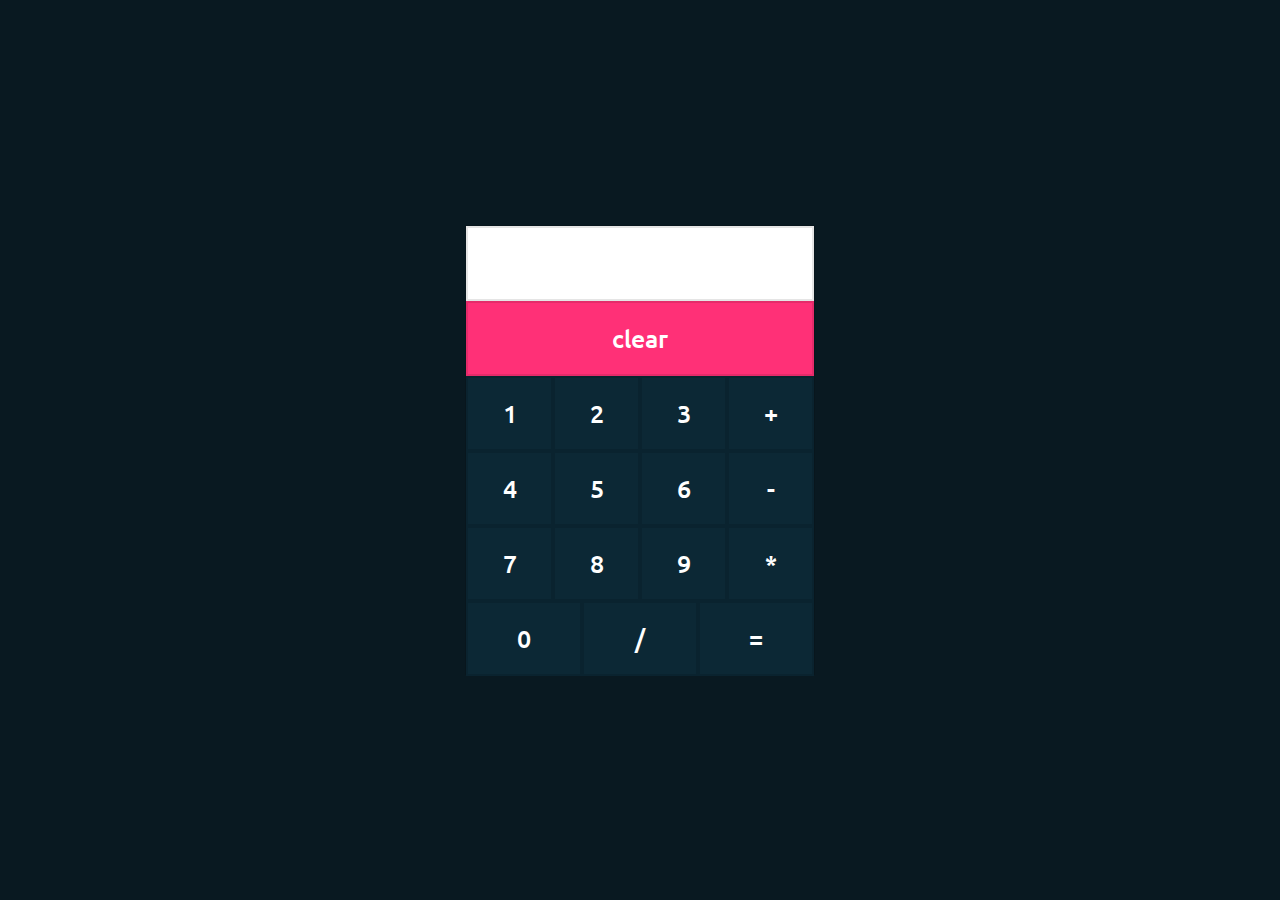
<file: calculator/index.html>
<!DOCTYPE html>
<html lang="en">

<head>
    <meta charset="UTF-8">
    <meta http-equiv="X-UA-Compatible" content="IE=edge">
    <meta name="viewport" content="width=device-width, initial-scale=1.0">
    <link href="https://fonts.googleapis.com/css2?family=Ubuntu:wght@300;400&display=swap" rel="stylesheet">
    <link rel="stylesheet" href="css/style.css">
    <title>Calculator</title>
</head>

<body>
    <div class="main">
        <form class="calculatorform" name="calculatorform">
            <div class="screen">
                <input type="text" name="screen" readonly>
            </div>
            <div class="btn">
                <input type="button" class="clear-btn" name="clear" value="clear" onclick="Clear()">
            </div>
            <div class="btn">
                <input type="button" class="numbers" name="num1" value="1" onclick="valueButton(this)">
                <input type="button" class="numbers" name="num2" value="2" onclick="valueButton(this)">
                <input type="button" class="numbers" name="num3" value="3" onclick="valueButton(this)">
                <input type="button" class="numbers" name="plus" value="+" onclick="valueButton(this)">
            </div>
            <div class="btn">
                <input type="button" class="numbers" name="num4" value="4" onclick="valueButton(this)">
                <input type="button" class="numbers" name="num5" value="5" onclick="valueButton(this)">
                <input type="button" class="numbers" name="num6" value="6" onclick="valueButton(this)">
                <input type="button" class="numbers" name="sub" value="-" onclick="valueButton(this)">
            </div>
            <div class="btn">
                <input type="button" class="numbers" name="num7" value="7" onclick="valueButton(this)">
                <input type="button" class="numbers" name="num8" value="8" onclick="valueButton(this)">
                <input type="button" class="numbers" name="num9" value="9" onclick="valueButton(this)">
                <input type="button" class="numbers" name="mul" value="*" onclick="valueButton(this)">
            </div>
            <div class="btn">
                <input type="button" class="numbers" name="num0" value="0" onclick="valueButton(this)">
                <input type="button" class="numbers" name="div" value="/" onclick="valueButton(this)">
                <input type="button" class="numbers" name="equal" value="=" onclick="calculate()">
            </div>
        </form>
    </div>

    <script src="js/app.js"></script>
</body>

</html>
</file>
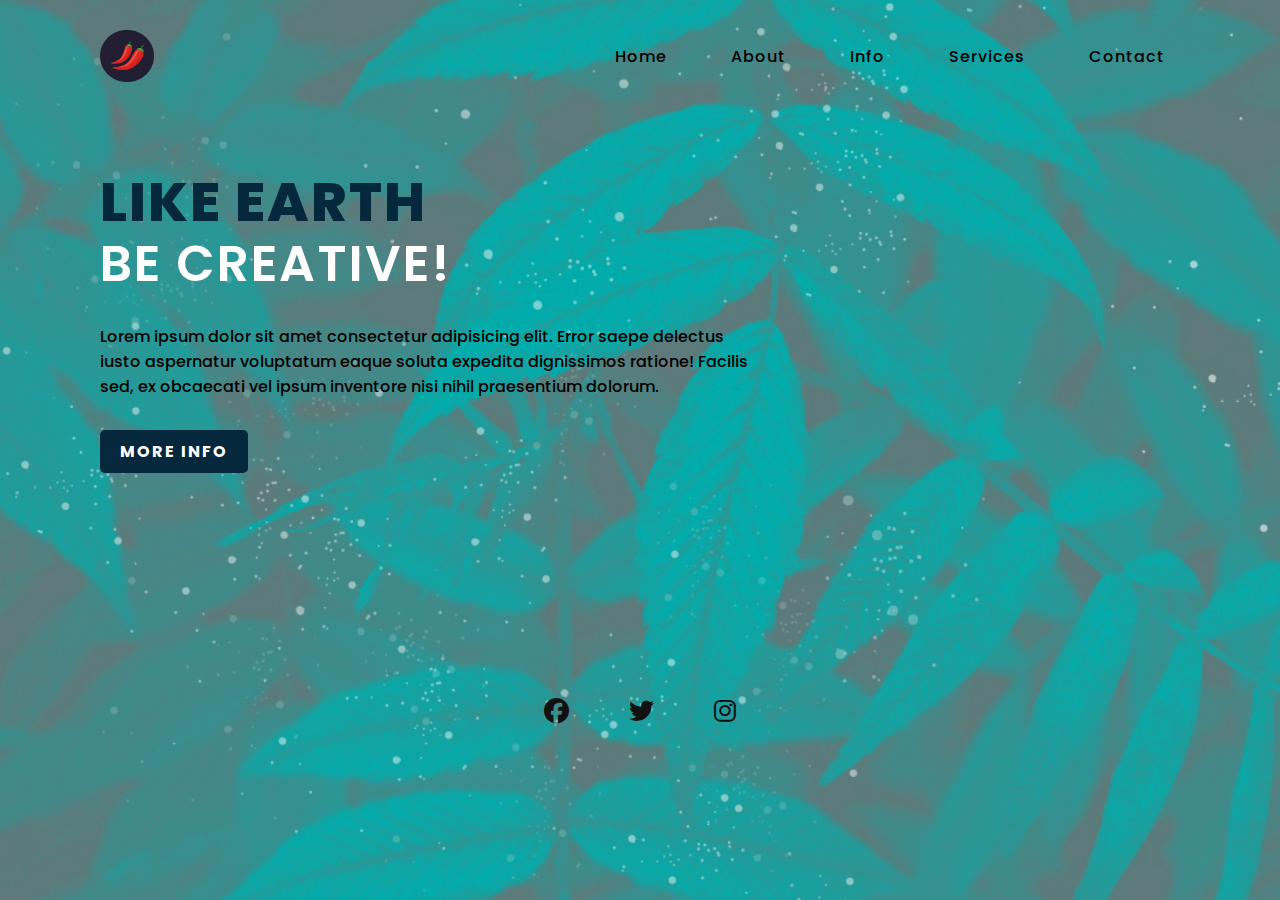
<file: landingPage/index.html>
<!DOCTYPE html>
<html lang="en">

<head>
    <meta charset="UTF-8">
    <meta http-equiv="X-UA-Compatible" content="IE=edge">
    <meta name="viewport" content="width=device-width, initial-scale=1.0">
    <link rel="stylesheet" href="https://cdnjs.cloudflare.com/ajax/libs/font-awesome/6.2.0/css/all.min.css">
    <link rel="stylesheet" href="style.css">
    <title>Landed</title>
</head>

<body>
    <section>
        <input type="checkbox" id="check">
        <header>
            <img src="chillies.png" alt="logo" class="logo">
            <div class="navigation">
                <a href="#">Home</a>
                <a href="#">About</a>
                <a href="#">Info</a>
                <a href="#">Services</a>
                <a href="#">Contact</a>
            </div>
            <label for="check">
                <i class="fas fa-bars menu-btn"></i>
                <i class="fas fa-times  close-btn"></i>
            </label>
        </header>
        <div class="content">
            <div class="info">
                <h2>Like Earth<br><span>Be Creative!</span></h2>
                <p>Lorem ipsum dolor sit amet consectetur adipisicing elit. Error saepe delectus iusto aspernatur
                    voluptatum eaque soluta expedita dignissimos ratione! Facilis sed, ex obcaecati vel ipsum inventore
                    nisi nihil praesentium dolorum.</p>
                <a href="#" class="info-btn">More Info</a>
            </div>
        </div>

        <div class="media-icons">
            <a href="#"><i class="fa-brands fa-facebook"></i></a>
            <a href="#"><i class="fa-brands fa-twitter"></i></a>
            <a href="#"><i class="fa-brands fa-instagram"></i></a>
        </div>
    </section>
</body>

</html>
</file>
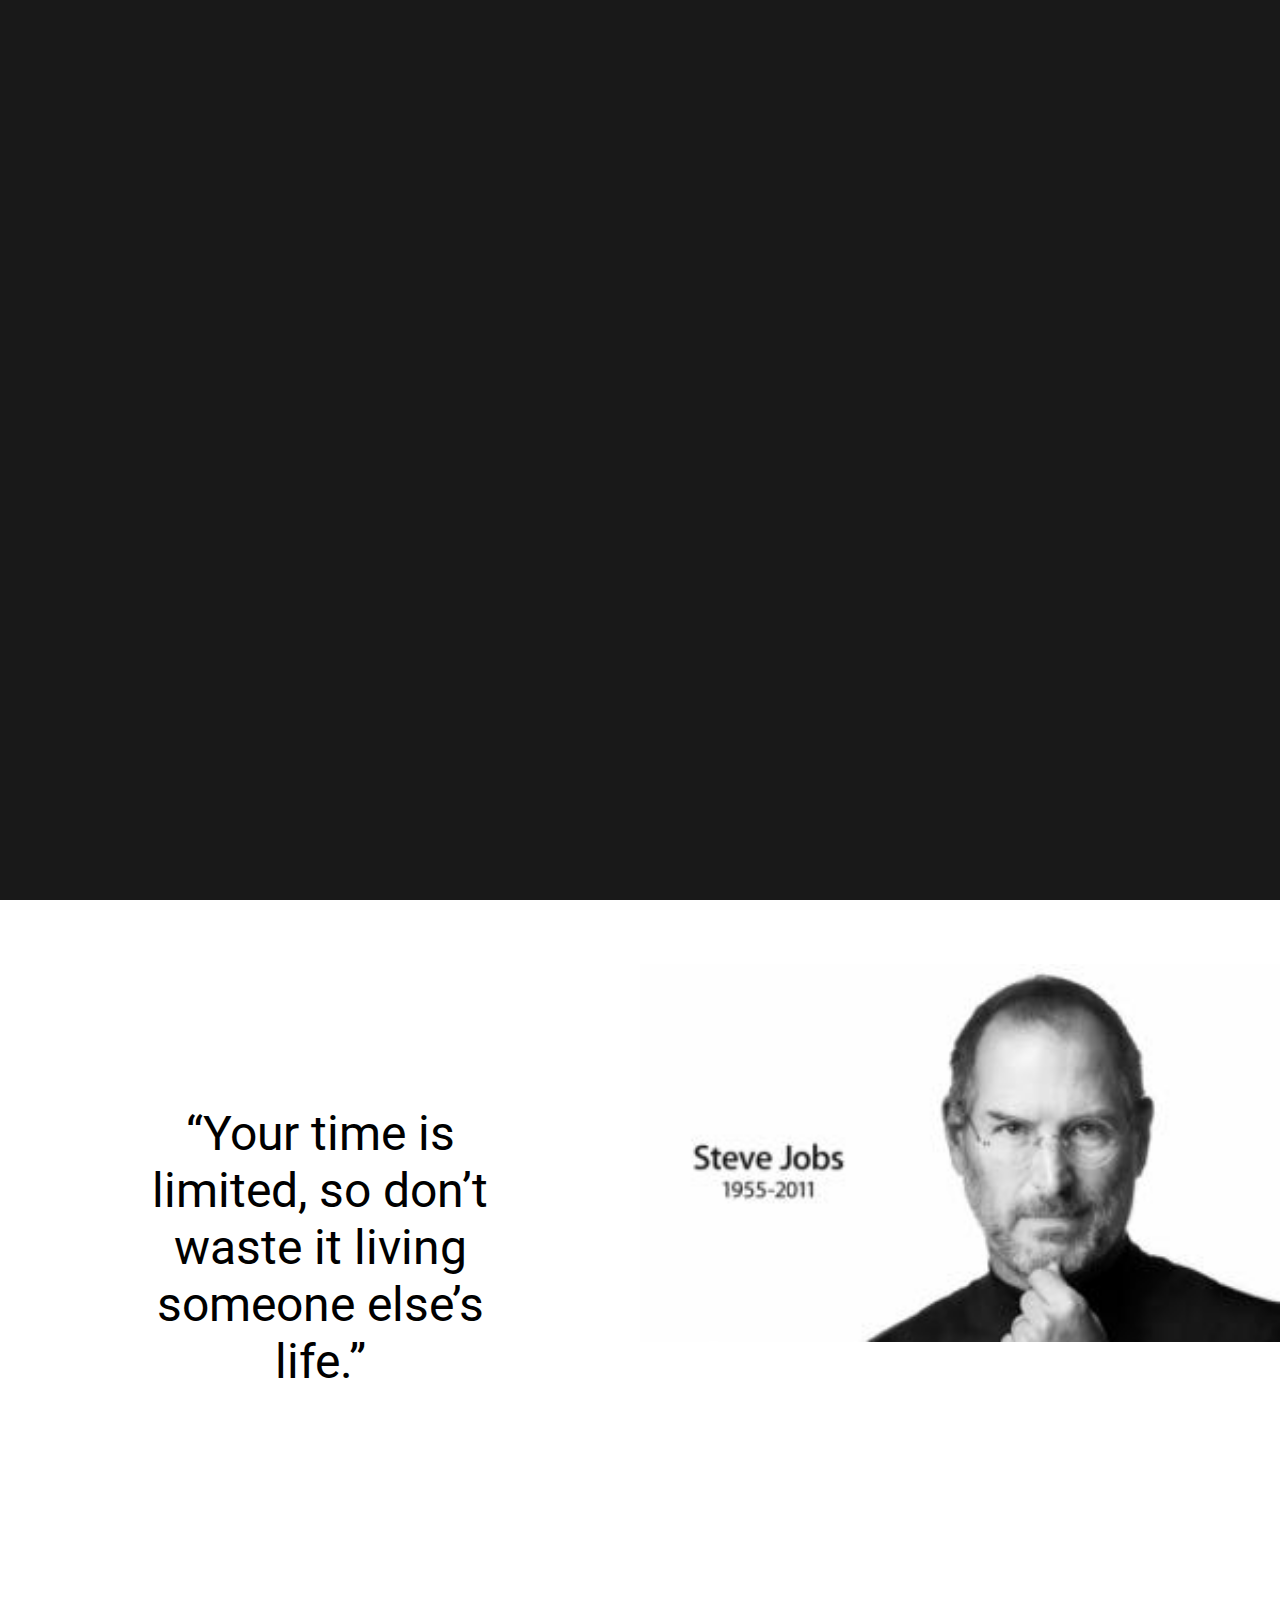
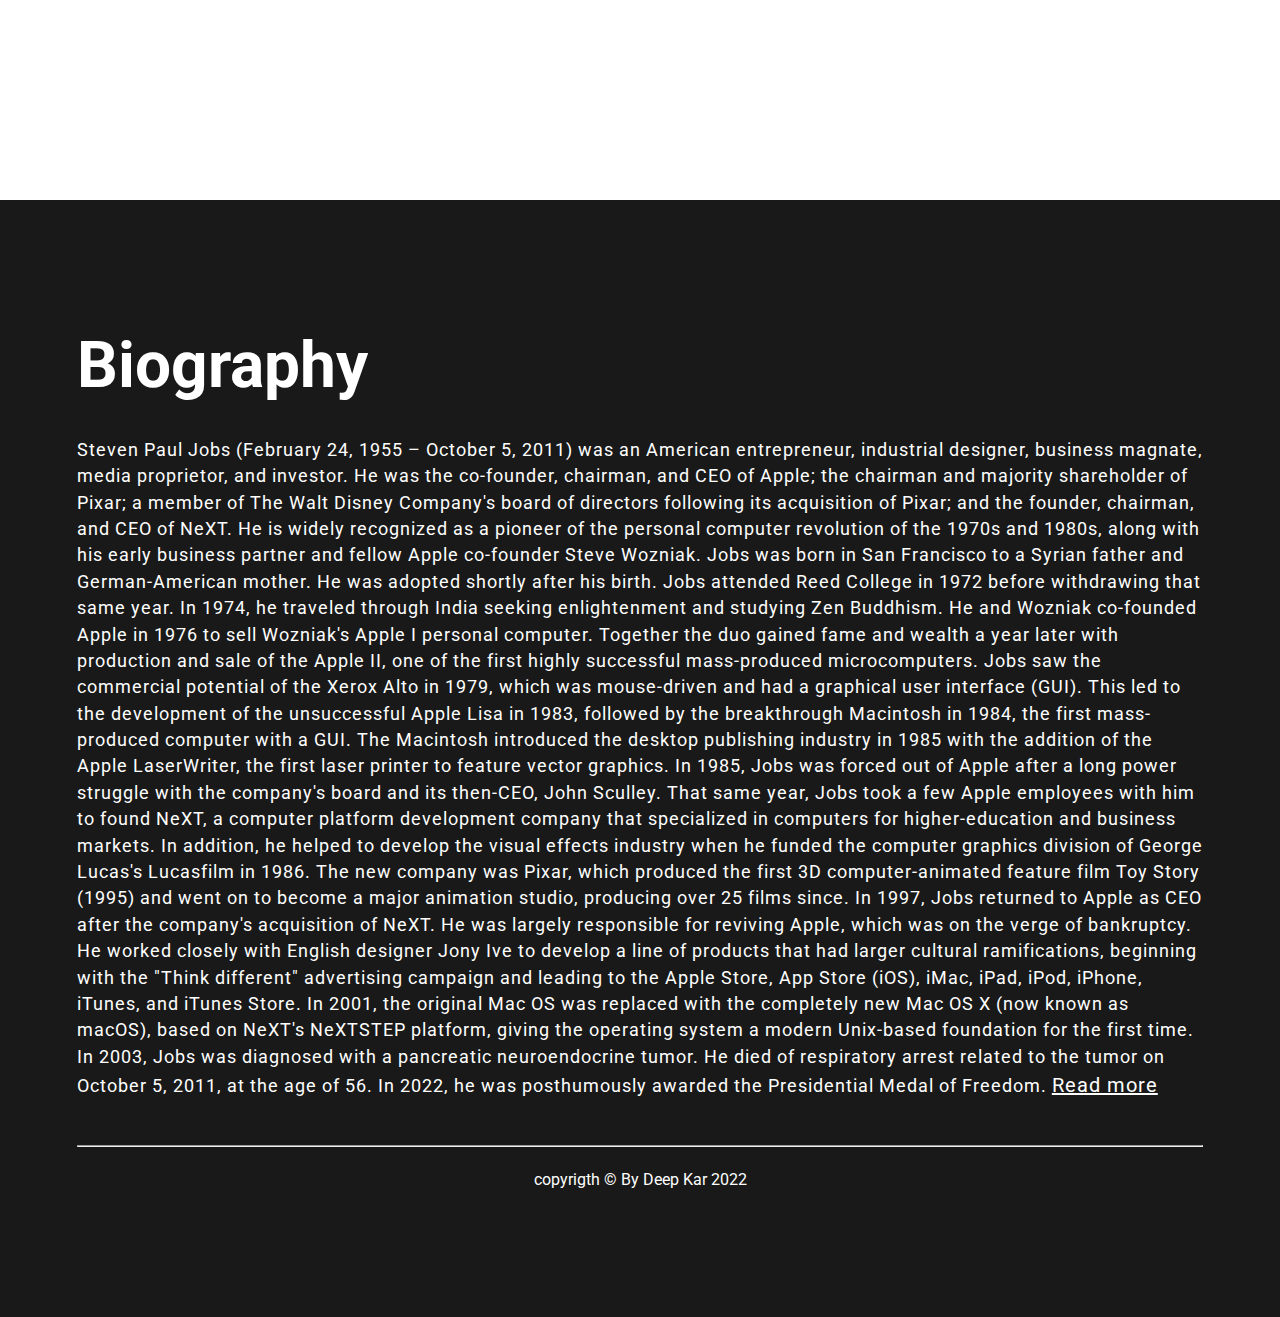
<file: tributePage/index.html>
<!DOCTYPE html>
<html lang="en">

<head>
    <meta charset="UTF-8">
    <meta http-equiv="X-UA-Compatible" content="IE=edge">
    <meta name="viewport" content="width=device-width, initial-scale=1.0">
    <link rel="stylesheet" href="css/style.css">
    <title>Steve jobs</title>
</head>

<body>
    <div class="video">
        <iframe width="560" height="315" src="https://www.youtube.com/embed/CeSAjK2CBEA" title="YouTube video player"
            frameborder="0"
            allow="accelerometer; autoplay; clipboard-write; encrypted-media; gyroscope; picture-in-picture"
            allowfullscreen></iframe>
    </div>
    <div class="content">
        <div class="box text-box">
            <div class="para">
                <p>“Your time is limited, so don’t waste it living someone else’s life.”</p>
            </div>
        </div>
        <div class="box img-box">
            <div class="steve-img">
                <img src="images/Steve-Jobs.jpg" alt="steve jobs">
            </div>
        </div>
    </div>
    <section class="paragraph">
        <div class="heading">
            <h1>Biography</h1>
        </div>
        <div class="about">
            <p>Steven Paul Jobs (February 24, 1955 – October 5, 2011) was an American entrepreneur, industrial designer,
                business magnate, media proprietor, and investor. He was the co-founder, chairman, and CEO of Apple; the
                chairman and majority shareholder of Pixar; a member of The Walt Disney Company's board of directors
                following its acquisition of Pixar; and the founder, chairman, and CEO of NeXT. He is widely recognized
                as a pioneer of the personal computer revolution of the 1970s and 1980s, along with his early business
                partner and fellow Apple co-founder Steve Wozniak.

                Jobs was born in San Francisco to a Syrian father and German-American mother. He was adopted shortly
                after his birth. Jobs attended Reed College in 1972 before withdrawing that same year. In 1974, he
                traveled through India seeking enlightenment and studying Zen Buddhism. He and Wozniak co-founded Apple
                in 1976 to sell Wozniak's Apple I personal computer. Together the duo gained fame and wealth a year
                later with production and sale of the Apple II, one of the first highly successful mass-produced
                microcomputers. Jobs saw the commercial potential of the Xerox Alto in 1979, which was mouse-driven and
                had a graphical user interface (GUI). This led to the development of the unsuccessful Apple Lisa in
                1983, followed by the breakthrough Macintosh in 1984, the first mass-produced computer with a GUI. The
                Macintosh introduced the desktop publishing industry in 1985 with the addition of the Apple LaserWriter,
                the first laser printer to feature vector graphics.

                In 1985, Jobs was forced out of Apple after a long power struggle with the company's board and its
                then-CEO, John Sculley. That same year, Jobs took a few Apple employees with him to found NeXT, a
                computer platform development company that specialized in computers for higher-education and business
                markets. In addition, he helped to develop the visual effects industry when he funded the computer
                graphics division of George Lucas's Lucasfilm in 1986. The new company was Pixar, which produced the
                first 3D computer-animated feature film Toy Story (1995) and went on to become a major animation studio,
                producing over 25 films since.

                In 1997, Jobs returned to Apple as CEO after the company's acquisition of NeXT. He was largely
                responsible for reviving Apple, which was on the verge of bankruptcy. He worked closely with English
                designer Jony Ive to develop a line of products that had larger cultural ramifications, beginning with
                the "Think different" advertising campaign and leading to the Apple Store, App Store (iOS), iMac, iPad,
                iPod, iPhone, iTunes, and iTunes Store. In 2001, the original Mac OS was replaced with the completely
                new Mac OS X (now known as macOS), based on NeXT's NeXTSTEP platform, giving the operating system a
                modern Unix-based foundation for the first time. In 2003, Jobs was diagnosed with a pancreatic
                neuroendocrine tumor. He died of respiratory arrest related to the tumor on October 5, 2011, at the age
                of 56. In 2022, he was posthumously awarded the Presidential Medal of Freedom. <a href="https://en.wikipedia.org/wiki/Steve_Jobs" target="_blank">Read more</a> </p>
        </div>
        <hr>
        <p class="copyright">copyrigth &copy; By Deep Kar 2022</p>
    </section>
</body>

</html>
</file>
<file: calculator/css/style.css>
*{
    margin: 0;
    padding: 0;
    box-sizing: border-box;
    font-family: 'Ubuntu', sans-serif;

}

body{
    background: #091921;
}

.main{
    width: 100%;
    height: 100vh;
    position: relative;
    display: flex;
    align-items: center;
    justify-content: center;
}

.main .calculatorform{
    width: 350PX;
    height: 450PX;
    position: relative;
    border: 1PX solid rgba(0, 0, 0, 0.1);
    font-size: 25px;
    font-weight: 500;
}

.main .calculatorform div{
    width: 100%;
    height: calc(450px/6);
    display: flex;
    flex: 1;
} 

.main .calculatorform div input{
    width: 100%;
    height: 100%;
    font-size: 25px;
    font-weight: 500;
    border: 2px solid rgba(0, 0, 0, 0.1);
}

.numbers{
    color: #fff;
    background-color: #0c2835;
    border: 1px solid rgb(34, 109, 194);
}

.clear-btn{
    background-color: #ff3077;
    color: #fff;
}
</file>
<file: landingPage/style.css>
@import url('https://fonts.googleapis.com/css2?family=Poppins:wght@300;400;500;600;800;900&display=swap');

*{
    margin: 0;
    padding: 0;
    box-sizing: border-box;
    font-family: 'Poppins', sans-serif;
}

section{
    position: relative;
    width: 100%;
    min-height: 100vh;
    display: flex;
    flex-direction: column;
    justify-content: flex-start;
    background: url(bg.jpeg)no-repeat;
    background-size: cover;
    background-position: center;
}

header{
    position: relative;
    top: 0;
    width: 100%;
    padding: 30px 100px;
    display: flex;
    justify-content: space-between;
    align-items: center;
}

header .logo{
    position: relative;
    width: 5%;
    /* color: #000; */
    /* font-size: 30px; */
    /* text-decoration: none; */
    /* text-transform: uppercase; */
    /* font-weight: 800; */
    /* letter-spacing: 1px; */
}

header .navigation a{
    color: #000;
    text-decoration: none;
    font-weight: 500;
    letter-spacing: 1px;
    padding: 2px 15px;
    border-radius: 20px;
    transition-property: background;
}


header .navigation a:not(:last-child){
    margin-right: 30px;
}

header .navigation a:hover{
    background-color: #fff;
}

.content{
    max-width: 650px;
    margin: 60px 100px;
}

.content .info h2{
    color: #06283D;
    font-size: 55px;
    text-transform: uppercase;
    font-weight: 800;
    letter-spacing: 2px;
    line-height: 60px;
    margin-bottom: 30px;
}

.content .info h2 span{
    color: #fff;
    font-size: 50px;
    font-weight: 600;
}

.content .info p{
    font-size: 16px;
    font-weight: 500;
    margin-bottom: 40px;
}

.content .info-btn{
    color: #fff;
    background-color: #06283D;
    text-decoration: none;
    text-transform: uppercase;
    font-weight: 700;
    letter-spacing: 2px;
    padding: 10px 20px;
    border-radius: 5px;
    transition: 0.3s;
    transition-property: background;
}

.content .info-btn:hover{
    background-color: #256D85;
}

.media-icons{
    display: flex;
    justify-content: center;
    align-items: center;
    margin: auto;
}

.media-icons a{
    position: relative;
    color: #111;
    font-size: 25px;
    transition: 0.3s;
    transition-property: transform;
}

.media-icons a:not(:last-child){
    margin-right: 60px;
}

.media-icons a:hover{
    transform: scale(1.5);
}

label{
    display: none;
}

#check{
    z-index: 3;
    display: none;
}

/* Responsive styles */
@media(max-width: 960px){
    header .navigation{
        display: none;
    }

    label{
        display: block;
        font-size: 25px;
        cursor: pointer;
        transition: 0.3s;
        transition-property: color;
    }

    label:hover{
        color: #fff;
    }

    label .close-btn{
        display: none;
    }

    #check:checked ~ header .navigation{
        z-index: 2;
        position: fixed;
        background: rgba(25, 60, 109, 0.9);
        top: 0;
        bottom: 0;
        right: 0;
        left: 0;
        display: flex;
        flex-direction: column;
        justify-content: center;
        align-items: center;
    }

    #check:checked ~ header .navigation a{
        font-weight: 700;
        margin-right: 0;
        margin-bottom: 50px;
        letter-spacing: 2px;

    }

    #check:checked ~ header label .menu-btn{
        display: none;
    }

    #check:checked ~ header label .close-btn{
        z-index: 2;
        display: block;
        position: fixed;
    }

    label .menu-btn{
        position: absolute;
    }

    header .logo{
        width: 11%;
        z-index: 3;
        bottom: -12px;
    }

    .content .info h2{
        font-size: 45px;
        line-height: 50px;

    }

    .content .info h2 span{
        font-size: 40px;
        font-weight: 600;
    }

    .content .info p{
        font-size: 14px;
    }
}

@media(max-width: 560px){
    .content .info h2{
        font-size: 35px;
        line-height: 50px;

    }

    .content .info h2 span{
        font-size: 30px;
        font-weight: 600;
    }

    .content .info p{
        font-size: 14px;
    }
}
</file>
<file: tributePage/css/style.css>
@import url('https://fonts.googleapis.com/css2?family=Roboto:wght@300&display=swap');

* {
    margin: 0;
    padding: 0;
    box-sizing: border-box;
    font-family: 'Roboto', sans-serif;
}

.video {
    width: 100%;
    text-align: center;
    background-color: #191919;
    height: 100vh;
    padding: 12% 0 0 0%;
}

.video iframe {
    width: 90%;
}

.content {
    width: 100%;
    display: flex;
    flex-direction: row;
    height: 100vh;
    justify-content: space-around;
}

.box {
    margin-top: 5%;
    width: 50%;
    text-align: center;
}

.text-box .para {
    margin-top: 19%;
}

.text-box .para p {
    padding: 3% 19%;
    font-size: 3rem;
}

.img-box {
    margin-bottom: 5%;
}

.img-box .steve-img {
    width: 100%;
}

.img-box .steve-img img {
    width: 100%;
}

.paragraph {
    width: 100%;
    background-color: rgb(25, 25, 25);
    color: rgb(255, 255, 255);
    padding: 10% 6% 10% 6%;
    /* text-align: center; */
}

.heading{
    margin-bottom: 3%;
}


.heading h1{
    font-size: 4rem;
}

.paragraph .about  p{
    line-height: 1.5;
    letter-spacing: 1px;
    font-size: 1.1rem
}

.paragraph .about a{
    color: white;
    font-size: 20px;
}

.paragraph hr{
    margin-top: 4%;
}

.paragraph .copyright{
    text-align: center;
    margin-top: 2%;
}
</file>
